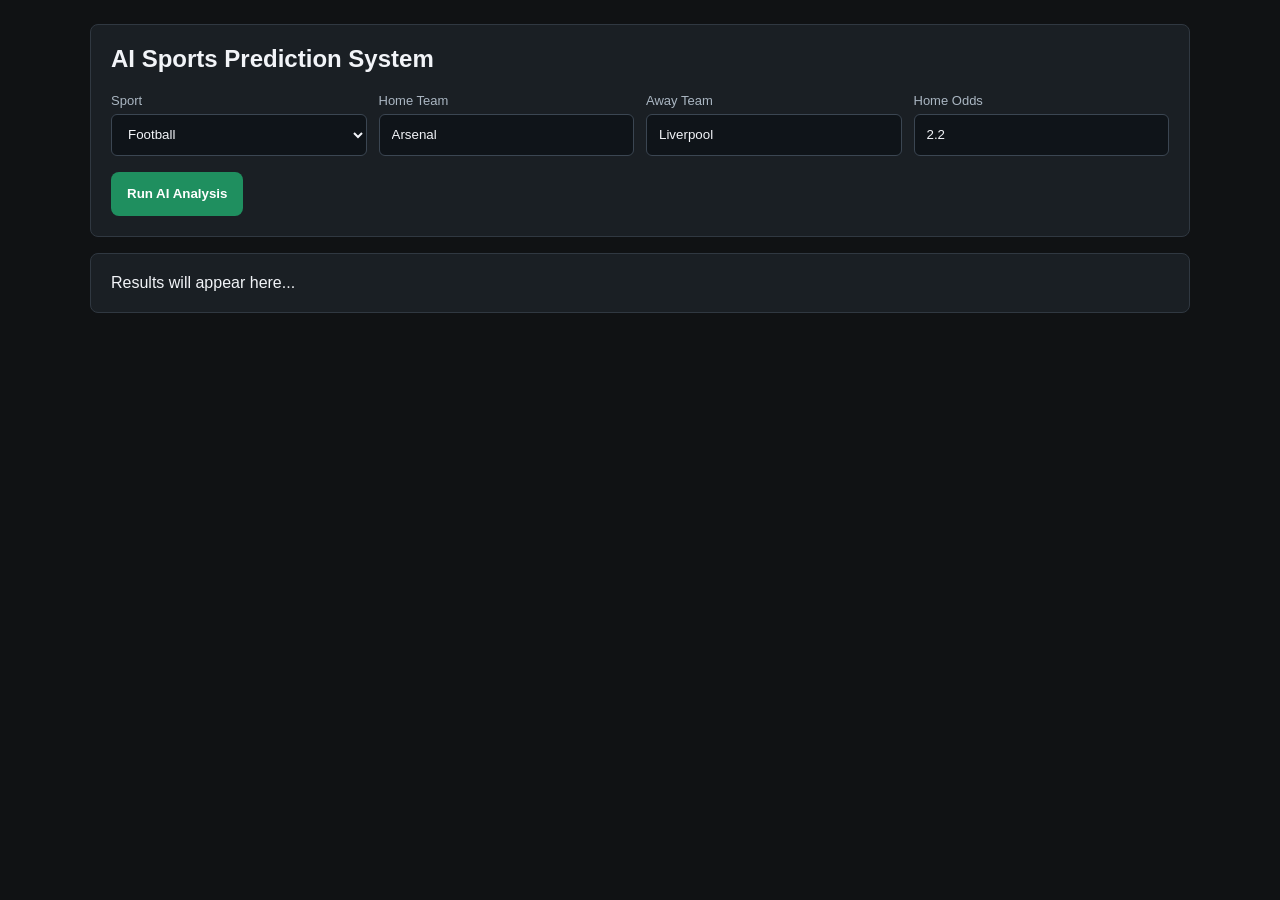
<file: frontend/index.html>
<!DOCTYPE html>
<html lang="en">
<head>
<meta charset="UTF-8">
<meta name="viewport" content="width=device-width, initial-scale=1.0">
<title>AI Sports Prediction System</title>
<link rel="stylesheet" href="styles.css">
</head>

<body>

<div class="container">

    <section class="panel">
        <h2>AI Sports Prediction System</h2>

        <div class="controls">
            <label>
                Sport
                <select id="sport">
                    <option value="football">Football</option>
                    <option value="basketball">Basketball</option>
                </select>
            </label>

            <label>
                Home Team
                <input id="home" placeholder="Home Team" value="Arsenal">
            </label>

            <label>
                Away Team
                <input id="away" placeholder="Away Team" value="Liverpool">
            </label>

            <label>
                Home Odds
                <input id="odds" placeholder="Home Odds" value="2.2" type="number" min="1.01" step="0.01">
            </label>
        </div>

        <button id="run-analysis" type="button">Run AI Analysis</button>
    </section>

    <section class="panel" id="result">
        Results will appear here...
    </section>

</div>

<script src="app.js"></script>

</body>
</html>
</file>
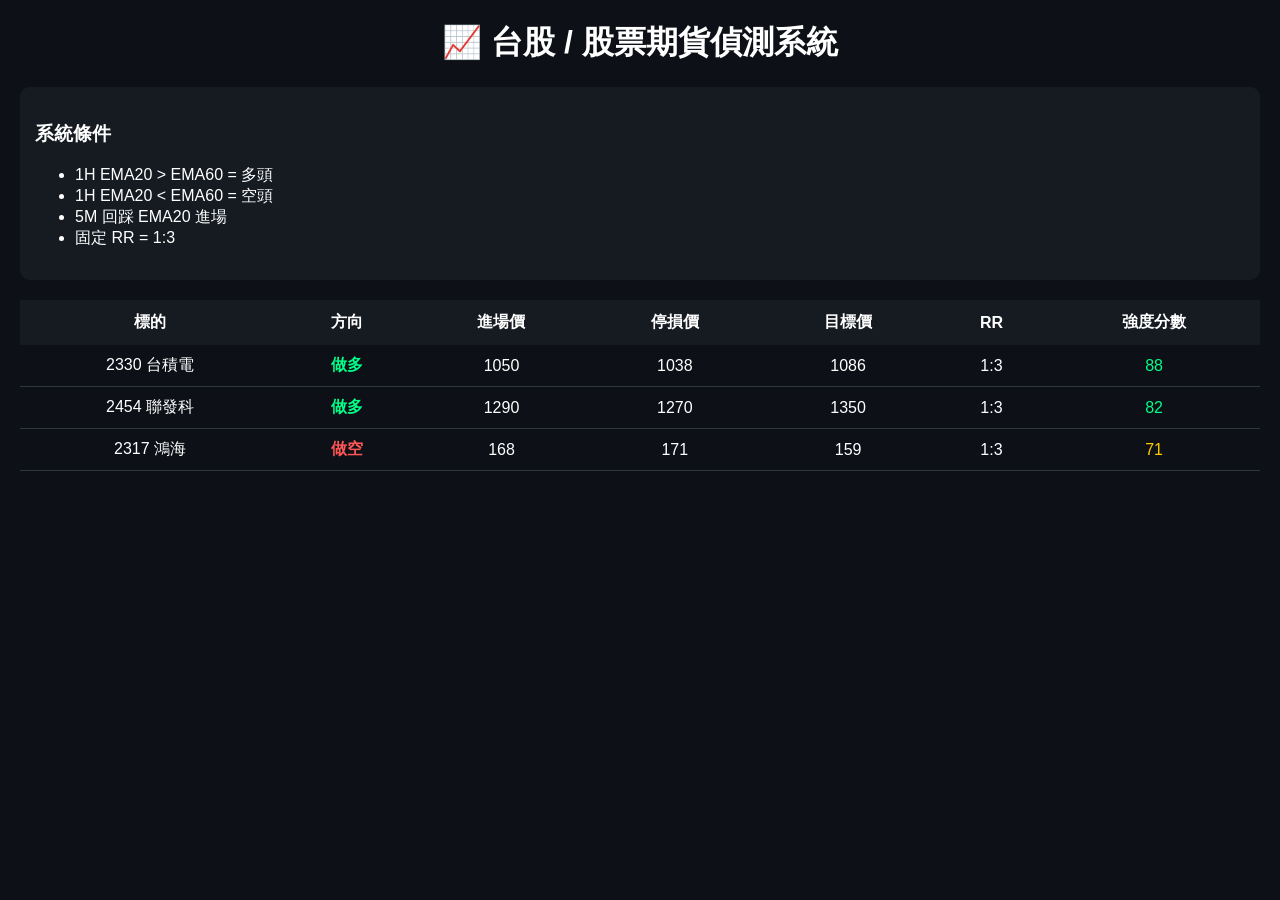
<file: stock-ai-system/frontend/index.html>
<!DOCTYPE html>
<html lang="zh-TW">
<head>
<meta charset="UTF-8">
<meta name="viewport" content="width=device-width, initial-scale=1.0">
<title>台股股票期貨偵測系統</title>

<style>
body{
    font-family: Arial, sans-serif;
    background:#0d1117;
    color:white;
    margin:20px;
}

h1{
    text-align:center;
}

table{
    width:100%;
    border-collapse:collapse;
    margin-top:20px;
}

th{
    background:#161b22;
    padding:12px;
}

td{
    padding:10px;
    text-align:center;
    border-bottom:1px solid #30363d;
}

.long{
    color:#00ff88;
    font-weight:bold;
}

.short{
    color:#ff5555;
    font-weight:bold;
}

.score-high{
    color:#00ff88;
}

.score-mid{
    color:#ffcc00;
}

.score-low{
    color:#ff5555;
}

.card{
    background:#161b22;
    padding:15px;
    border-radius:10px;
    margin-bottom:15px;
}
</style>

</head>

<body>

<h1>📈 台股 / 股票期貨偵測系統</h1>

<div class="card">
    <h3>系統條件</h3>
    <ul>
        <li>1H EMA20 > EMA60 = 多頭</li>
        <li>1H EMA20 < EMA60 = 空頭</li>
        <li>5M 回踩 EMA20 進場</li>
        <li>固定 RR = 1:3</li>
    </ul>
</div>

<table>
<thead>
<tr>
<th>標的</th>
<th>方向</th>
<th>進場價</th>
<th>停損價</th>
<th>目標價</th>
<th>RR</th>
<th>強度分數</th>
</tr>
</thead>

<tbody id="signalTable"></tbody>
</table>

<script>

const signals = [
{
    symbol:"2330 台積電",
    direction:"做多",
    entry:1050,
    stop:1038,
    target:1086,
    rr:"1:3",
    score:88
},
{
    symbol:"2454 聯發科",
    direction:"做多",
    entry:1290,
    stop:1270,
    target:1350,
    rr:"1:3",
    score:82
},
{
    symbol:"2317 鴻海",
    direction:"做空",
    entry:168,
    stop:171,
    target:159,
    rr:"1:3",
    score:71
}
];

const table = document.getElementById("signalTable");

signals.forEach(stock => {

let scoreClass = "score-low";

if(stock.score >= 80){
    scoreClass = "score-high";
}
else if(stock.score >= 60){
    scoreClass = "score-mid";
}

table.innerHTML += `
<tr>
<td>${stock.symbol}</td>
<td class="${stock.direction === '做多' ? 'long':'short'}">
${stock.direction}
</td>
<td>${stock.entry}</td>
<td>${stock.stop}</td>
<td>${stock.target}</td>
<td>${stock.rr}</td>
<td class="${scoreClass}">
${stock.score}
</td>
</tr>
`;

});

</script>

</body>
</html>
</file>
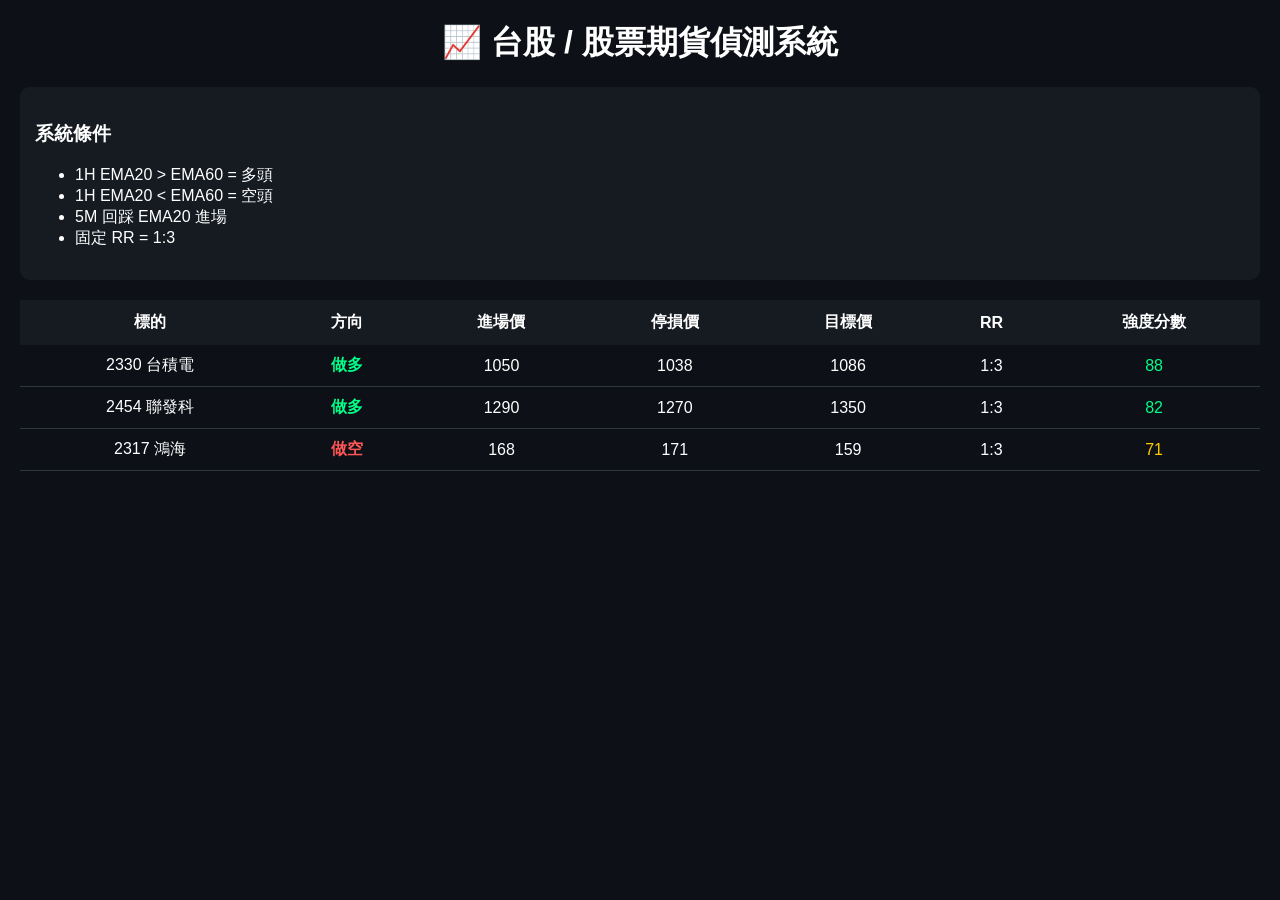
<file: stun.html>
<!DOCTYPE html>
<html lang="zh-TW">
<head>
<meta charset="UTF-8">
<meta name="viewport" content="width=device-width, initial-scale=1.0">
<title>台股股票期貨偵測系統</title>

<style>
body{
    font-family: Arial, sans-serif;
    background:#0d1117;
    color:white;
    margin:20px;
}

h1{
    text-align:center;
}

table{
    width:100%;
    border-collapse:collapse;
    margin-top:20px;
}

th{
    background:#161b22;
    padding:12px;
}

td{
    padding:10px;
    text-align:center;
    border-bottom:1px solid #30363d;
}

.long{
    color:#00ff88;
    font-weight:bold;
}

.short{
    color:#ff5555;
    font-weight:bold;
}

.score-high{
    color:#00ff88;
}

.score-mid{
    color:#ffcc00;
}

.score-low{
    color:#ff5555;
}

.card{
    background:#161b22;
    padding:15px;
    border-radius:10px;
    margin-bottom:15px;
}
</style>

</head>

<body>

<h1>📈 台股 / 股票期貨偵測系統</h1>

<div class="card">
    <h3>系統條件</h3>
    <ul>
        <li>1H EMA20 > EMA60 = 多頭</li>
        <li>1H EMA20 < EMA60 = 空頭</li>
        <li>5M 回踩 EMA20 進場</li>
        <li>固定 RR = 1:3</li>
    </ul>
</div>

<table>
<thead>
<tr>
<th>標的</th>
<th>方向</th>
<th>進場價</th>
<th>停損價</th>
<th>目標價</th>
<th>RR</th>
<th>強度分數</th>
</tr>
</thead>

<tbody id="signalTable"></tbody>
</table>

<script>

const signals = [
{
    symbol:"2330 台積電",
    direction:"做多",
    entry:1050,
    stop:1038,
    target:1086,
    rr:"1:3",
    score:88
},
{
    symbol:"2454 聯發科",
    direction:"做多",
    entry:1290,
    stop:1270,
    target:1350,
    rr:"1:3",
    score:82
},
{
    symbol:"2317 鴻海",
    direction:"做空",
    entry:168,
    stop:171,
    target:159,
    rr:"1:3",
    score:71
}
];

const table = document.getElementById("signalTable");

signals.forEach(stock => {

let scoreClass = "score-low";

if(stock.score >= 80){
    scoreClass = "score-high";
}
else if(stock.score >= 60){
    scoreClass = "score-mid";
}

table.innerHTML += `
<tr>
<td>${stock.symbol}</td>
<td class="${stock.direction === '做多' ? 'long':'short'}">
${stock.direction}
</td>
<td>${stock.entry}</td>
<td>${stock.stop}</td>
<td>${stock.target}</td>
<td>${stock.rr}</td>
<td class="${scoreClass}">
${stock.score}
</td>
</tr>
`;

});

</script>

</body>
</html>
</file>
<file: frontend/styles.css>
* {
    box-sizing: border-box;
}

body {
    font-family: Arial, sans-serif;
    background: #101214;
    color: #f2f4f8;
    margin: 0;
    padding: 24px;
}

.container {
    max-width: 1100px;
    margin: 0 auto;
}

.panel {
    background: #1a1f24;
    border: 1px solid #303841;
    border-radius: 8px;
    padding: 20px;
    margin-bottom: 16px;
}

h2,
h3,
h4,
h5,
p {
    margin-top: 0;
}

.controls {
    display: grid;
    grid-template-columns: repeat(4, minmax(140px, 1fr));
    gap: 12px;
    margin: 16px 0;
}

label {
    color: #aab6c2;
    display: flex;
    flex-direction: column;
    font-size: 13px;
    gap: 6px;
}

input,
select {
    background: #0f1419;
    border: 1px solid #3b4652;
    border-radius: 6px;
    color: #f2f4f8;
    min-height: 42px;
    padding: 10px 12px;
}

button {
    background: #1f8f5f;
    border: none;
    border-radius: 8px;
    color: white;
    cursor: pointer;
    font-weight: 700;
    min-height: 44px;
    padding: 12px 16px;
}

button:disabled {
    cursor: progress;
    opacity: 0.65;
}

.result-header {
    align-items: flex-start;
    display: flex;
    gap: 16px;
    justify-content: space-between;
}

.recommendation {
    border: 1px solid currentColor;
    border-radius: 8px;
    font-weight: 800;
    min-width: 100px;
    padding: 10px 12px;
    text-align: center;
}

.metrics {
    display: grid;
    grid-template-columns: repeat(4, minmax(130px, 1fr));
    gap: 12px;
    margin: 16px 0 22px;
}

.metrics div,
.trace-item {
    background: #11171d;
    border: 1px solid #303841;
    border-radius: 8px;
    padding: 14px;
}

.metrics span {
    color: #aab6c2;
    display: block;
    font-size: 13px;
    margin-bottom: 8px;
}

.metrics strong {
    font-size: 22px;
}

.trace-grid {
    display: grid;
    grid-template-columns: repeat(2, minmax(220px, 1fr));
    gap: 12px;
}

.trace-item h5 {
    color: #dce5ed;
    margin-bottom: 8px;
}

pre {
    color: #c9d4df;
    font-family: Consolas, Monaco, monospace;
    font-size: 12px;
    line-height: 1.45;
    margin: 0;
    overflow-x: auto;
    white-space: pre-wrap;
}

.good {
    color: #3ddc84;
}

.bad {
    color: #ff6b6b;
}

.warn {
    color: #ffd166;
}

.muted {
    color: #aab6c2;
}

@media (max-width: 760px) {
    body {
        padding: 14px;
    }

    .controls,
    .metrics,
    .trace-grid {
        grid-template-columns: 1fr;
    }

    .result-header {
        flex-direction: column;
    }
}
</file>
